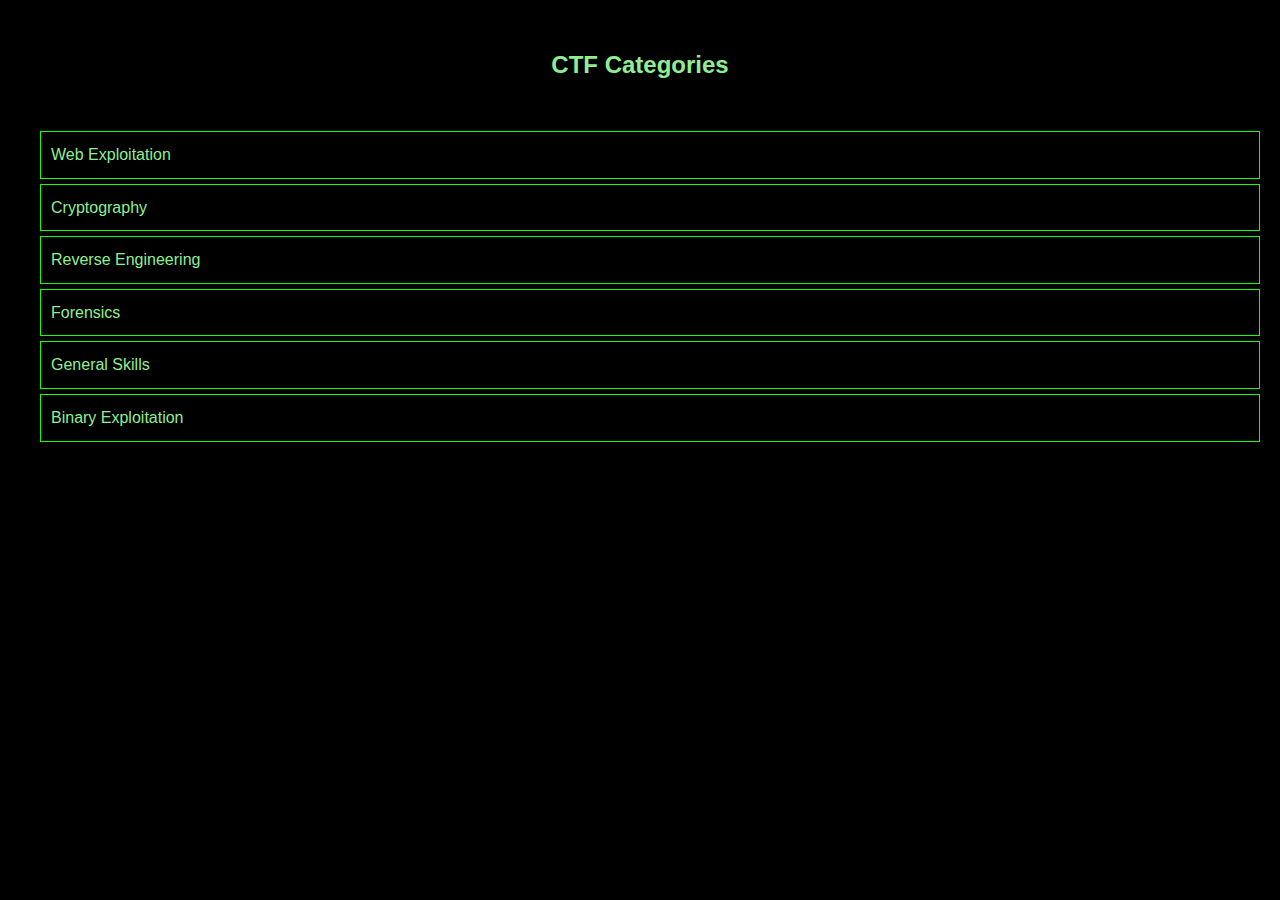
<file: index.html>
<!DOCTYPE html>
<html lang="en">
<head>
    <meta charset="UTF-8">
    <meta name="viewport" content="width=device-width, initial-scale=1.0">
    <title>CTF Categories</title>
    <link rel="stylesheet" href="index.css">
    <style>
      
        body { font-family: Arial, sans-serif; margin: 20px; }
        ul { list-style-type: none; padding: 0; }
        li { padding: 10px; border: 1px solid #15ff00; margin: 5px 0; cursor: pointer; background-color: #000000; }
        li:hover { background-color: #61aa7d; }
    </style>
</head>
  <!-- Headline adjust -->  
<body>
  <div style="display: flex; justify-content: center; align-items: center; height: 10vh;">
    <h2>CTF Categories</h2>
</div>
<!-- list of content -->
<ul>
<div style="display:flow-root; justify-content: center; align-items: center; height: 80vh; flex-direction: column;">
    <li onclick="openReadme()">Web Exploitation</li>
    <li onclick="openReadme()">Cryptography</li>
    <li onclick="openReadme()">Reverse Engineering</li>
    <li onclick="openReadme()">Forensics</li>
    <li onclick="openReadmeGeneral()">General Skills</li>
    <li onclick="openReadme()">Binary Exploitation</li>
  </div>
</ul>

<!-- JavaScript to handle the click events -->
<script src="index.js"></script>
</body>
</html>
</file>
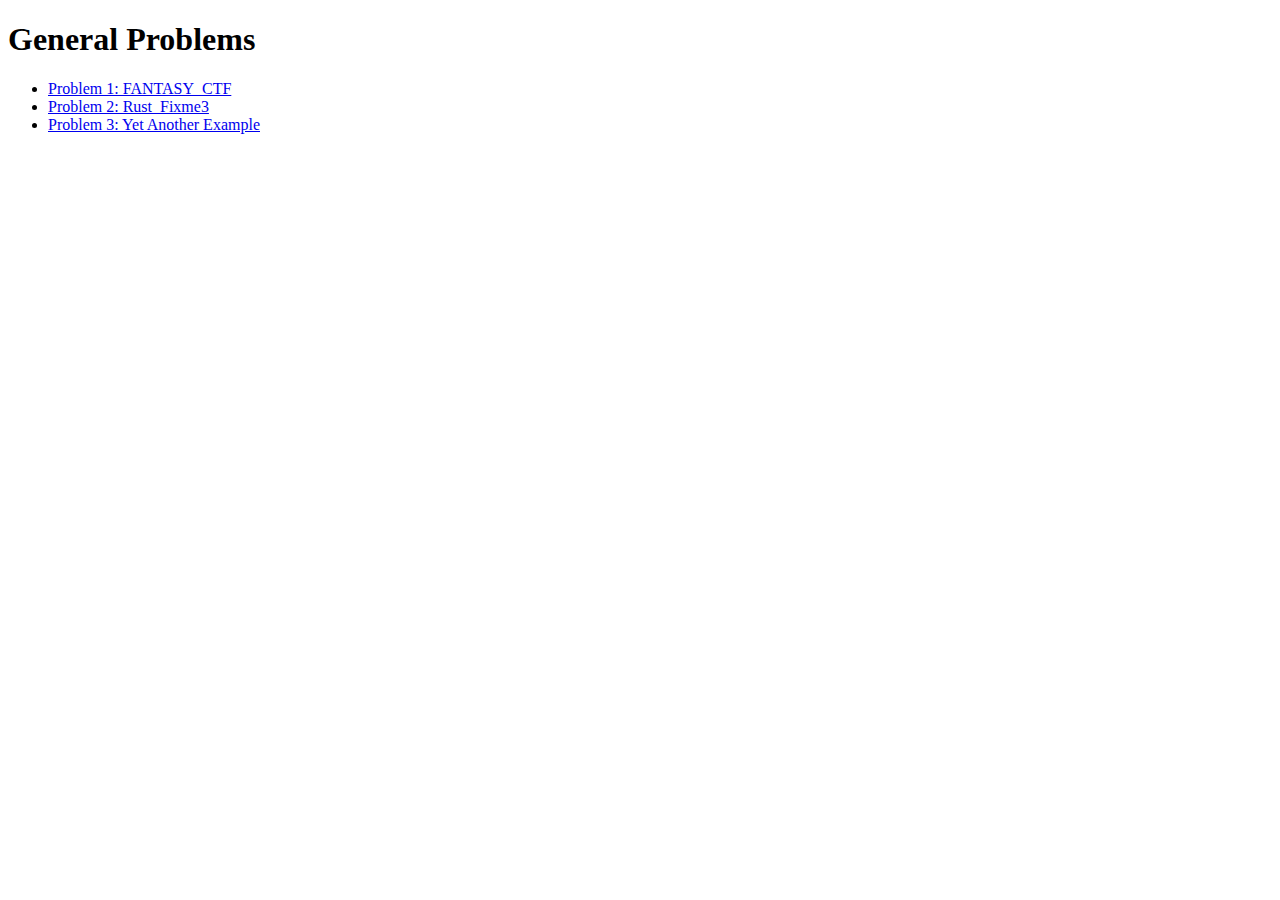
<file: catagories/general-skills.html>
<!DOCTYPE html>
<html lang="en">
<head>
    <meta charset="UTF-8">
    <meta name="viewport" content="width=device-width, initial-scale=1.0">
    <title>General Problems</title>
</head>
<body>
    <h1>General Problems</h1>
    <ul>
        <li><a href="General_CTF/1/1.Fantasy-CTF.html">Problem 1: FANTASY_CTF</a></li>
        <li><a href="General_CTF/2.Rust_Fixme3.md">Problem 2: Rust_Fixme3</a></li>
        <li><a href="problem3.html">Problem 3: Yet Another Example</a></li>
    </ul>
</body>
</html>
</file>
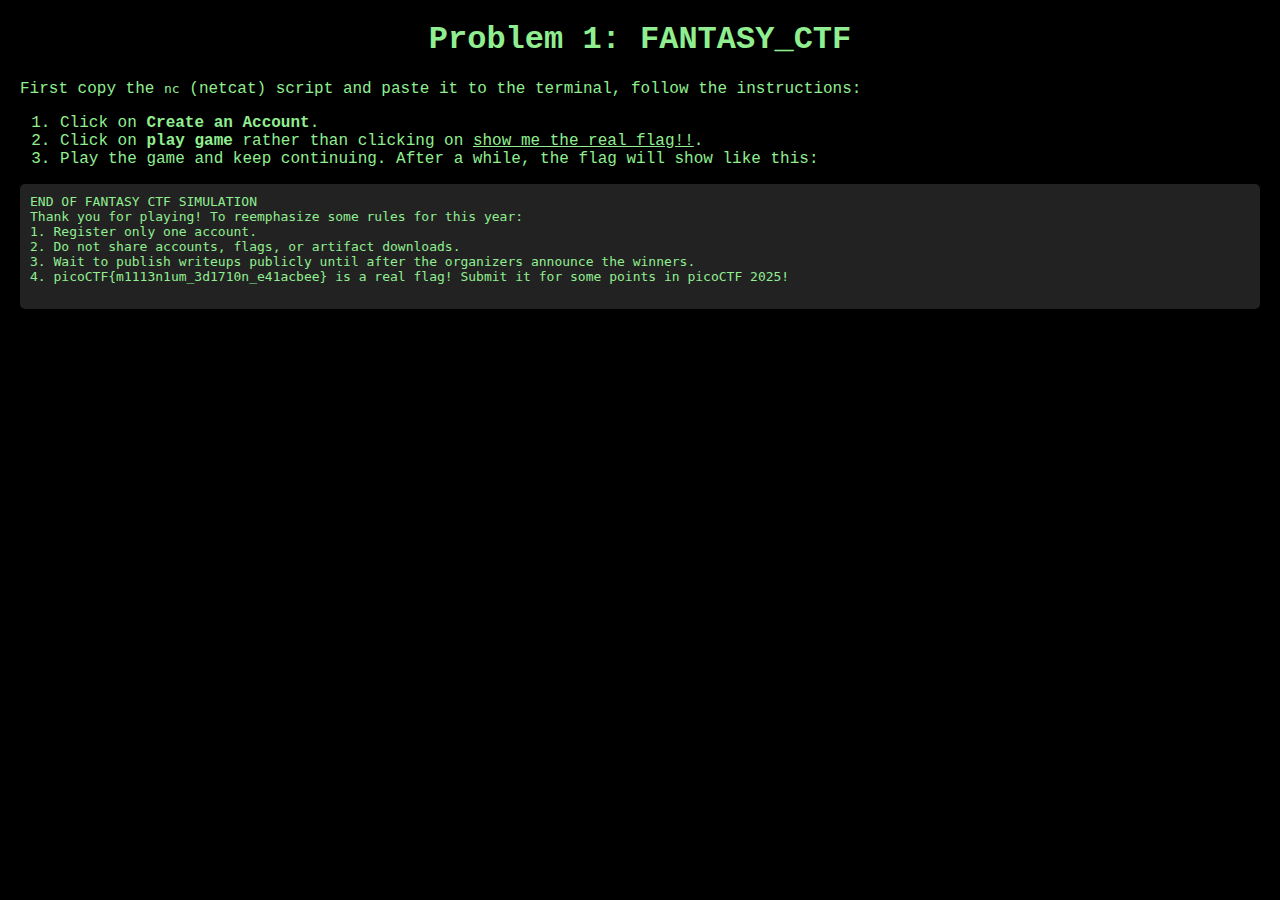
<file: General_CTF/1/1.Fantasy-CTF.html>
<!DOCTYPE html>
<html lang="en">
<head>
    <meta charset="UTF-8">
    <meta name="viewport" content="width=device-width, initial-scale=1.0">
    <title>Problem 1: FANTASY_CTF</title>
    <link rel="stylesheet" href="styles.css">
</head>
<body>
    <h1>Problem 1: FANTASY_CTF</h1>
    <p>First copy the <code>nc</code> (netcat) script and paste it to the terminal, follow the instructions:</p>
    <ol>
        <li>Click on <strong>Create an Account</strong>.</li>
        <li>Click on <strong>play game</strong> rather than clicking on <ins>show me the real flag!!</ins>.</li>
        <li>Play the game and keep continuing. After a while, the flag will show like this:</li>
    </ol>
    <pre>
END OF FANTASY CTF SIMULATION
Thank you for playing! To reemphasize some rules for this year:
1. Register only one account.
2. Do not share accounts, flags, or artifact downloads.
3. Wait to publish writeups publicly until after the organizers announce the winners.
4. picoCTF{m1113n1um_3d1710n_e41acbee} is a real flag! Submit it for some points in picoCTF 2025!
    </pre>
</body>
</html>
</file>
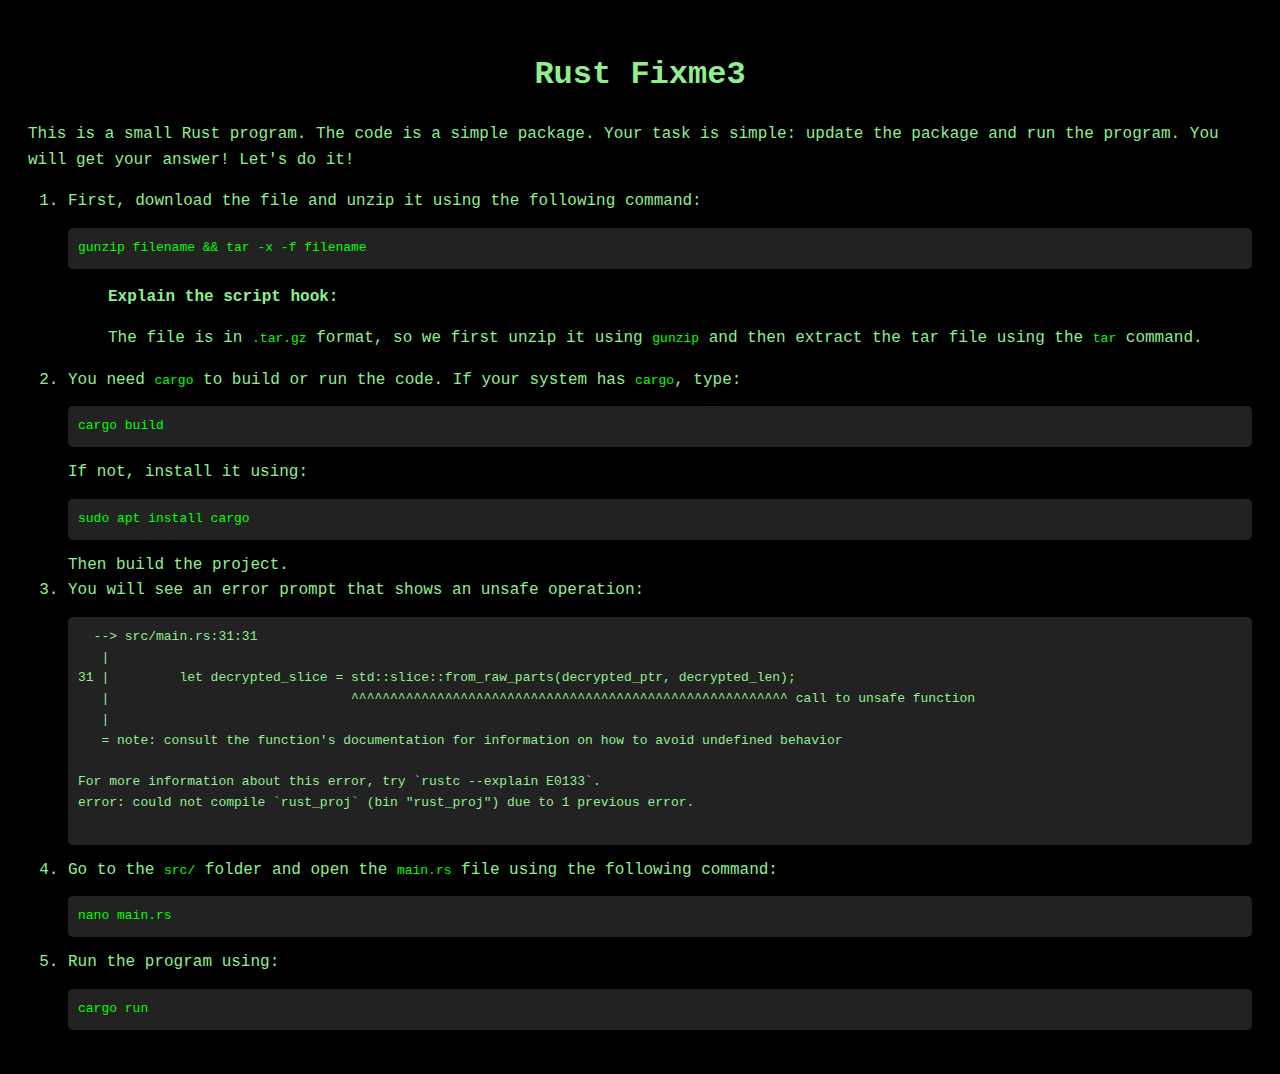
<file: General_CTF/2/2.Rust_Fixme3.html>
<!DOCTYPE html>
<html lang="en">
<head>
    <meta charset="UTF-8">
    <meta name="viewport" content="width=device-width, initial-scale=1.0">
    <title>Rust Fixme3</title>
    <style>
        body {
            background-color: black;
            color: lightgreen;
            font-family: "Courier New", Courier, monospace;
            line-height: 1.6;
            padding: 20px;
        }
        pre {
            background-color: #222;
            padding: 10px;
            border-radius: 5px;
            overflow-x: auto;
        }
        code {
            color: #00ff00;
        }
        h1, h2 {
            text-align: center;
        }
    </style>
</head>
<body>
    <h1>Rust Fixme3</h1>
    <p>This is a small Rust program. The code is a simple package. Your task is simple: update the package and run the program. You will get your answer! Let's do it!</p>
    <ol>
        <li>
            First, download the file and unzip it using the following command:
            <pre><code>gunzip filename && tar -x -f filename</code></pre>
            <blockquote>
                <strong>Explain the script hook:</strong>
                <p>The file is in <code>.tar.gz</code> format, so we first unzip it using <code>gunzip</code> and then extract the tar file using the <code>tar</code> command.</p>
            </blockquote>
        </li>
        <li>
            You need <code>cargo</code> to build or run the code. If your system has <code>cargo</code>, type:
            <pre><code>cargo build</code></pre>
            If not, install it using:
            <pre><code>sudo apt install cargo</code></pre>
            Then build the project.
        </li>
        <li>
            You will see an error prompt that shows an unsafe operation:
            <pre>
  --> src/main.rs:31:31
   |
31 |         let decrypted_slice = std::slice::from_raw_parts(decrypted_ptr, decrypted_len);
   |                               ^^^^^^^^^^^^^^^^^^^^^^^^^^^^^^^^^^^^^^^^^^^^^^^^^^^^^^^^ call to unsafe function
   |
   = note: consult the function's documentation for information on how to avoid undefined behavior

For more information about this error, try `rustc --explain E0133`.
error: could not compile `rust_proj` (bin "rust_proj") due to 1 previous error.
            </pre>
        </li>
        <li>
            Go to the <code>src/</code> folder and open the <code>main.rs</code> file using the following command:
            <pre><code>nano main.rs</code></pre>
        </li>
        <li>
            Run the program using:
            <pre><code>cargo run</code></pre>
        </li>
    </ol>
</body>
</html>
</file>
<file: index.css>
body {
  background-color: black;
  color: lightgreen;
  font-family: "Courier New", Courier, monospace;
  margin: 20px;
  line-height: 1.6;
}

h1 {
  color: lightgreen;
  text-align: center;
  margin-bottom: 20px;
}

p, li, pre, code {
  color: lightgreen;
}

a {
  color: lightgreen;
  text-decoration: underline;
}

pre {
  background-color: #222;
  padding: 10px;
  border-radius: 5px;
  overflow-x: auto;
  white-space: pre-wrap;
  word-wrap: break-word;
}

ol, ul {
  margin-left: 20px;
}

strong {
  color: lightgreen;
}

ins {
  text-decoration: underline;
  color: lightgreen;
}
</file>
<file: General_CTF/1/styles.css>
body {
  background-color: black;
  color: lightgreen;
  font-family: "Courier New", Courier, monospace;
  margin: 20px;
}

h1 {
  color: lightgreen;
  text-align: center;
}

a {
  color: lightgreen;
  text-decoration: underline;
}

pre {
  background-color: #222;
  padding: 10px;
  border-radius: 5px;
  overflow-x: auto;
}
</file>
